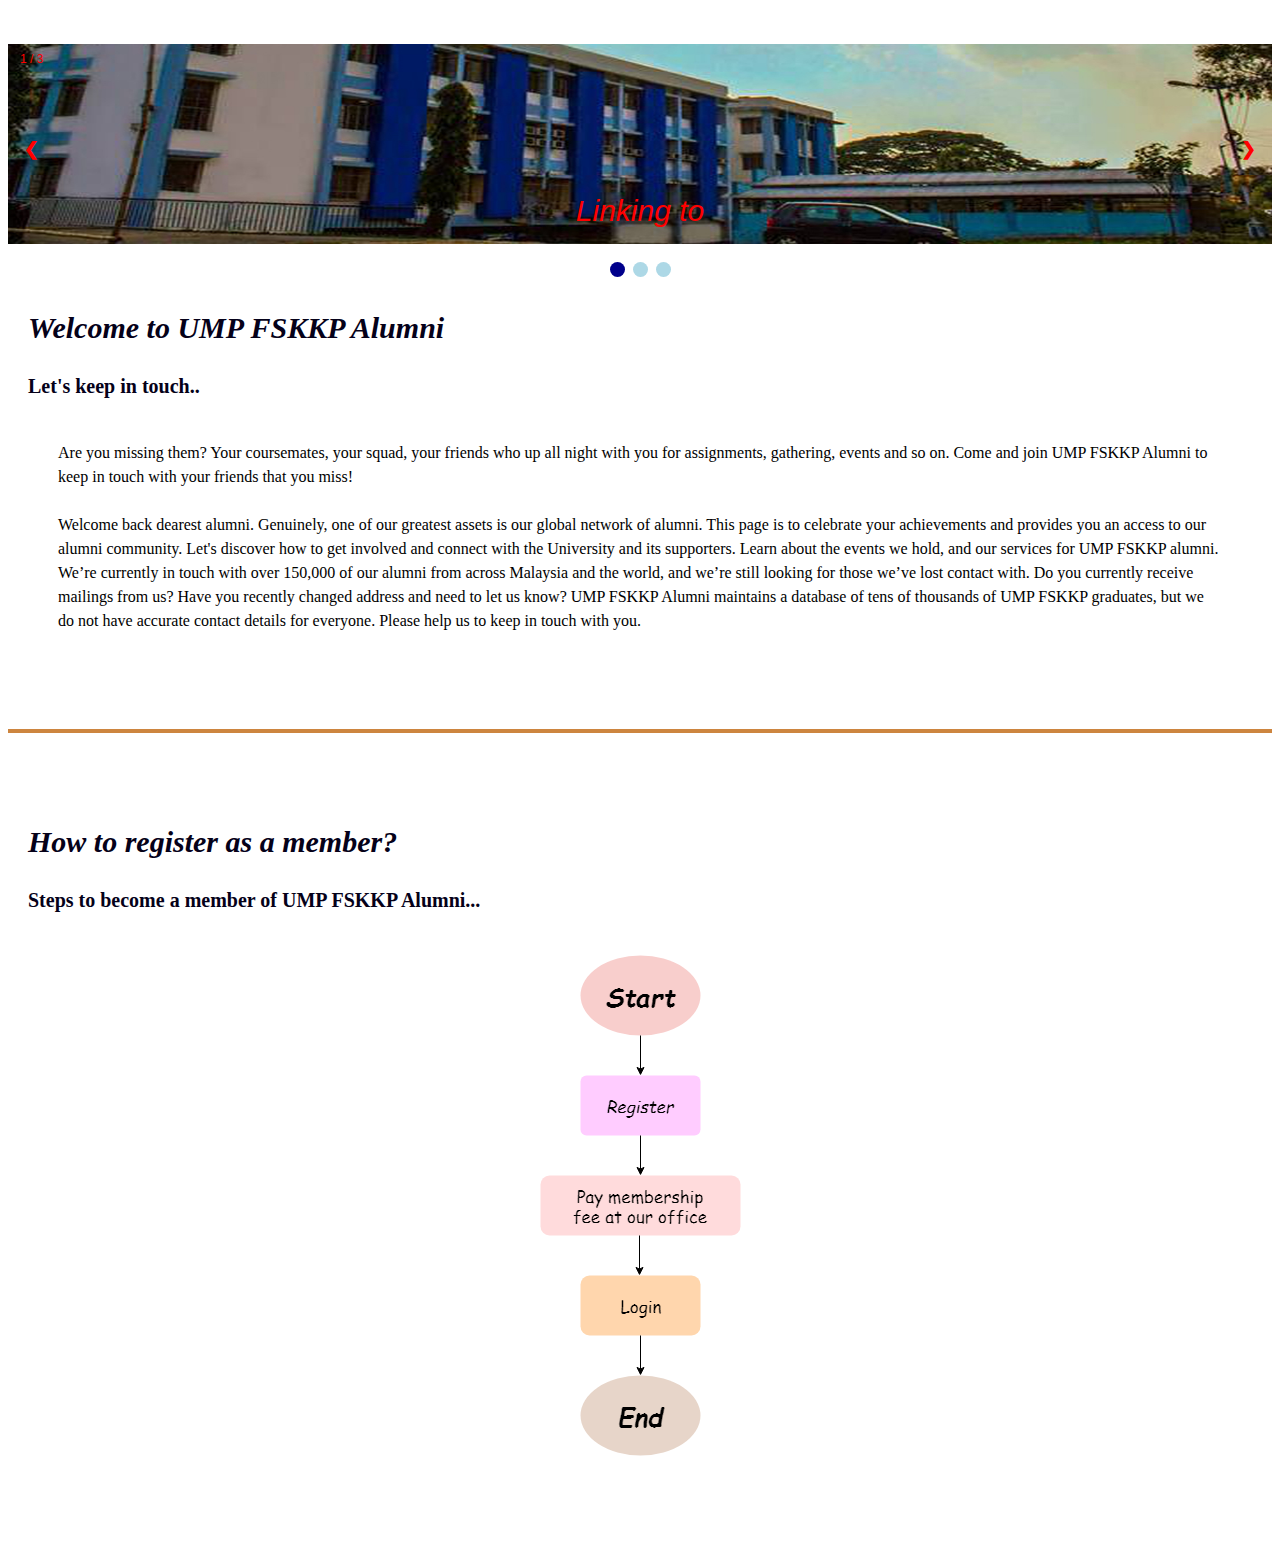
<file: Alumni-Management-System/index.html>
<!DOCTYPE html PUBLIC "-//W3C//DTD XHTML 1.0 Transitional//EN" "http://www.w3.org/TR/xhtml1/DTD/xhtml1-transitional.dtd">
<html xmlns="http://www.w3.org/1999/xhtml">
<head>
<meta http-equiv="Content-Type" content="text/html; charset=utf-8" />
<title>UMP FSKKP Alumni</title>
<link rel="stylesheet" href="css/header_navigationbar.css" />
<link rel="stylesheet" href="css/index.css" />
<?php
include_once"setting/index_navigation.php";
?>   

</head>
<body>
<br><br>
<div id="welcome">

<div class="slideshow-container">
<div class="mySlides fade">
  <div class="numbertext">1 / 3</div>
  <img class="img" src="pictures/UMP.jpg"  width="100%" >
  <div class="text"><i>Linking to</i></div>
</div>

<div class="mySlides fade">
  <div class="numbertext">2 / 3</div>
  <img class="img" src="pictures/friends.jpg" width="100%" >
  <div class="text"><i>Old Friends</i></div>
</div>

<div class="mySlides fade">
  <div class="numbertext">3 / 3</div>
  <img class="img" src="pictures/friends2.jpg"  width="100%" >
  <div class="text"><i>Starts Here...</i></div>
</div>

<a class="prev" onclick="plusSlides(-1)">&#10094;</a>
<a class="next" onclick="plusSlides(1)">&#10095;</a>

</div>
<br>

<div style="text-align:center">
  <span class="dot" onclick="currentSlide(1)"></span> 
  <span class="dot" onclick="currentSlide(2)"></span> 
  <span class="dot" onclick="currentSlide(3)"></span> 
</div>
<script src="javascript/index.js"></script>


<p class="p1">Welcome to UMP FSKKP Alumni</p>
<p class="p2">Let's keep in touch.. <br><br> </p>
<p class="p3">Are you missing them? Your coursemates, your squad, your friends who up all night with you for assignments, gathering, events and so on.
Come and join UMP FSKKP Alumni to keep in touch with your friends that you miss!<br><br> 
Welcome back dearest alumni. Genuinely, one of our greatest assets is our global network of alumni. This page is to celebrate your achievements and provides you an access to our alumni community.
Let's discover how to get involved and connect with the University and its supporters. Learn about the events we hold, and our services for UMP FSKKP alumni.
We’re currently in touch with over 150,000 of our alumni from across Malaysia and the world, and we’re still looking for those we’ve lost contact with. Do you currently receive mailings from us? Have you recently changed address and need to let us know? UMP FSKKP Alumni maintains a database of tens of thousands of UMP FSKKP graduates, but we do not have accurate contact details for everyone. Please help us to keep in touch with you. </p>
<br><br><br>
<br /><hr color="peru" size="4"/>
</div>
<br><br><br>
<div id="howto">
<p class="p1">How to register as a member?</p>
<p class="p2">Steps to become a member of UMP FSKKP Alumni...<br><br></p>
</div>
<p class="img2" align="center"><img src="pictures/AlumniDiagram.png"></p>
<br><br><br><br>
</body>
</html>
</file>
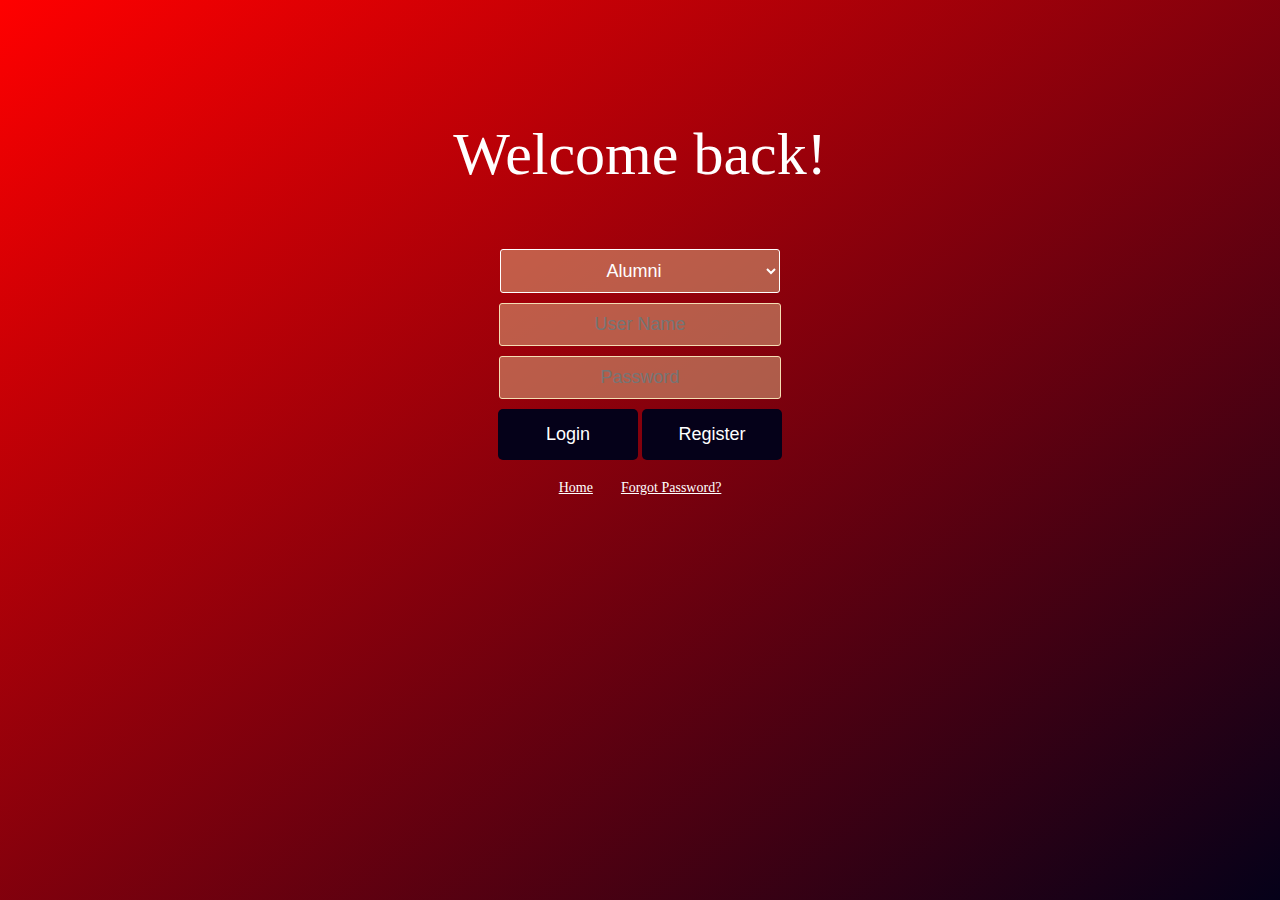
<file: Alumni-Management-System/login.html>
<!DOCTYPE html PUBLIC "-//W3C//DTD XHTML 1.0 Transitional//EN" "http://www.w3.org/TR/xhtml1/DTD/xhtml1-transitional.dtd">
<html xmlns="http://www.w3.org/1999/xhtml">
<head>
<meta http-equiv="Content-Type" content="text/html; charset=utf-8" />
<title>KGEC ALumni Login</title>
</head>

<link rel="stylesheet" href="css/login.css" />
  
<body>
<div class="login_wrapper">
	<div class="login_container">
		<h1>Welcome back!</h1>
		
		<form class="login_form" method="post">
        	<select name="login_usertype" >
            <option value="alumni">Alumni</option>
            <option value="administrator"> Administrator</option>
            </select>
			<input type="text" placeholder="User Name" name="login_userid">
			<input type="password" placeholder="Password" name="login_password">
			<button type="submit" name="login" formaction="login_status.php">Login</button>
            <button type="submit" name="register" formaction="register.html">Register</button>
            <br /><br /><a href="index.php">Home</a> &nbsp;&nbsp;&nbsp;&nbsp;&nbsp;
            <a href="forgot_password.php">Forgot Password?</a>
		</form>
	</div>
</div>
</body>
</html>
</file>
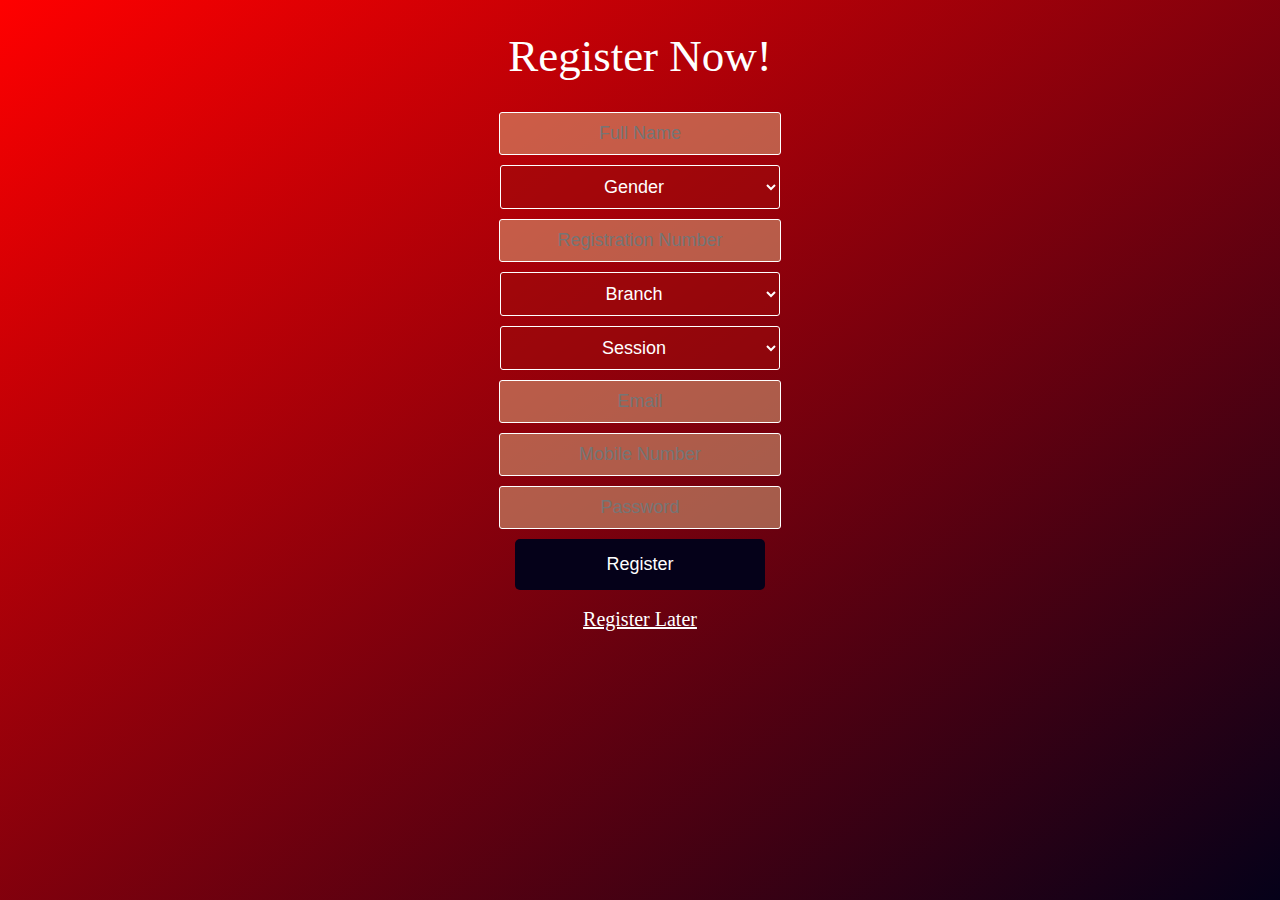
<file: Alumni-Management-System/register.html>
<!DOCTYPE html PUBLIC "-//W3C//DTD XHTML 1.0 Transitional//EN" "http://www.w3.org/TR/xhtml1/DTD/xhtml1-transitional.dtd">
<html xmlns="http://www.w3.org/1999/xhtml">
<head>
<meta http-equiv="Content-Type" content="text/html; charset=utf-8" />
<title>KGEC Alumni Member Register</title>
</head>
<link rel="stylesheet" href="css/register.css" />

<body>
<div class="register_wrapper">
	<div class="register_container">
		<h1>Register Now!</h1>
		
		<form class="register_form" method="post">
			<input type="text" placeholder="Full Name" name="pi_name" required>
			<select id="select" name="pi_gender" required>
				<option>Gender</option>
				<option>Male</option>							
				<option>Female</option>
				<option>Others</option>
			</select>
			<input type="text" placeholder="Registration Number" name="pi_register" required>
			<select id="select" name="pi_branch" required>
				<option>Branch</option>							
				<option>CSE</option>
				<option>ECE</option>
				<option>EE</option>
				<option>AIEI</option>
				<option>FOOD</option>
				<option>MECH</option>
				<option>IT</option>
			</select>
			<select id="select" name="pi_session" required>
				<option>Session</option>							
				<option>2005-2009</option>
				<option>2006-2010</option>
				<option>2007-2011</option>
				<option>2008-2012</option>
				<option>2009-2013</option>
				<option>2010-2014</option>
				<option>2011-2015</option>
				<option>2012-2016</option>
				<option>2013-2017</option>
				<option>2014-2018</option>
				<option>2015-2019</option>
				<option>2016-2020</option>
			</select>
			<input type="email" placeholder="Email" name="pi_email" required>
			<input type="text" placeholder="Mobile Number" name="pi_mobile" id="mobile" maxlength="10" pattern="[0-9]{10}"required>
			<input type="password" placeholder="Password" name="pi_password" required>
            <button type="submit" name="register" formaction="registration_status.php" onclick="check()" >Register</button>
            <br /><br /><a href="index.php">Register Later</a>
		</form>
	</div>
</body>
<script>
	function check(){
	var phoneno=/^\d{10}$/;
	var my=document.getElementById('mobile')
	if(my.value.match(phoneno))
	{
		return true;
	}
	else
	{
		alert ("ENTER VALID MOBILE NUMBER");
		return false;
	}
	}
</script>
</html>
</file>
<file: Alumni-Management-System/css/header_navigationbar.css>
@charset "utf-8";
/* CSS Document */
body
{
	background-color:white;
}
.table
{
	background-color:#050119;
	border:none;
	margin:0;
	width:100%;
}
.ul1
{
	margin:0;
	padding:0;
}
.li_image
{
	background-color:#050119;
	float:left;
	list-style-type:none;
}
.li1
{
	background-color:#050119;
	float:left;
	list-style-type:none;
}
.li1 a
{
	display:block;
	padding:20px 20px;
	text-decoration:none;
    text-align:center;
}
.li1 a:hover
{
    background-color: red;
}
.li2
{
	background-color:#050119;
	float:right;
	list-style-type:none;
}
.li2 a
{
	display:block;
	padding:20px 20px;
	text-decoration:none;
    text-align:center;
}
.li2 a:hover
{
    background-color: red;
}
.active
{
    background-color: darkblue;
}
.span1
{
	color:lightblue;	
}
.span2
{
	color:lightblue;	
}
.dropdown 
{
    position: relative;
    display:inline-block;
}
.dropdown-content 
{
    display: none;
    position: absolute;
    background-color: lightblue;
    min-width: 160px;
    box-shadow: 0px 8px 16px 0px rgba(0,0,0,0.2);
    z-index: 1;
	list-style-type:none;
}
.dropdown-content a 
{
    color: black;
    padding: 12px 16px;
    text-decoration: none;
    display: block;
}
.dropdown-content a:hover 
{
	background-color:red;
}

.dropdown:hover .dropdown-content 
{
    display:inline-block;
}
</file>
<file: Alumni-Management-System/css/index.css>
@charset "utf-8";
/* CSS Document */

.p1
{
	color:#050119;
	padding-left:20px;
	font-size:30px;
	font-style:oblique;
	font-weight:bolder;
	font-family:"Palatino Linotype", "Book Antiqua", Palatino, serif;
}
.p2
{
	color:#050119;
	padding-left:20px;
	padding-right:50px;
	font-size:20px;
	font-weight:bold;
	font-family:Georgia, "Times New Roman", Times, serif;
}
.p3
{
	padding-left:50px;
	padding-right:50px;
	font-size:16px;
	font-family:Georgia, "Times New Roman", Times, serif;
	line-height:1.5;
}

.ul_2
{
	margin-left:50px;
	padding-left:20px;
	font-size:10px;
	font-family:Georgia, "Times New Roman", Times, serif;
}

#index_totop
{
	display: none;
  	position: fixed;
  	bottom: 20px;
  	right: 30px;
  	z-index: 99;
  	border: none;
  	outline: none;
  	background-color:rgb(255, 136, 136);
	padding:10px;
  	border-radius: 4px;
}
#index_totop:hover
{
	background-color:red;
}

.mySlides {display: none}
.img {vertical-align: middle; width:100%; height: 200px}
/* Slideshow container */
.slideshow-container {
  max-width: 1500px;
  position: relative;
  margin: auto;
}
/* Next & previous buttons */
.prev, .next {
  cursor: pointer;
  position: absolute;
  top: 50%;
  width: auto;
  padding: 16px;
  margin-top: -22px;
  color: red;
  font-weight: bold;
  font-size: 18px;
  transition: 0.6s ease;
  border-radius: 0 3px 3px 0;
}

/* Position the "next button" to the right */
.next {
  right: 0;
  border-radius: 3px 0 0 3px;
}

/* On hover, add a black background color with a little bit see-through */
.prev:hover, .next:hover {
  background-color: rgba(0,0,0,0.8);
}

/* Caption text */
.text {
  color: red;
  font-size: 30px;
  padding: 8px 12px;
  position: absolute;
  bottom: 8px;
  width: 100%;
  text-align: center;
  font-family: Arial Verdana, sans-serif; 
  margin:0;
  box-sizing: border-box;
}

/* Number text (1/3 etc) */
.numbertext {
  color: red;
  font-size: 12px;
  padding: 8px 12px;
  position: absolute;
  top: 0;
  font-family: Verdana, sans-serif; 
  margin:0
}

/* The dots/bullets/indicators */
.dot {
  cursor: pointer;
  height: 15px;
  width: 15px;
  margin: 0 2px;
  background-color:lightblue;
  border-radius: 50%;
  display: inline-block;
  transition: background-color lightblue ease;
}

.active, .dot:hover {
  background-color: darkblue;
}


/* Fading animation */
.fade {
  -webkit-animation-name: fade;
  -webkit-animation-duration: 1.5s;
  animation-name: fade;
  animation-duration: 1.5s;
}

@-webkit-keyframes fade {
  from {opacity: .4} 
  to {opacity: 1}
}

@keyframes fade {
  from {opacity: .4} 
  to {opacity: 1}
}

/* On smaller screens, decrease text size */
@media only screen and (max-width: 300px) {
  .prev, .next,.text {font-size: 11px}
}

.img2 { text-align: center;}
</file>
<file: Alumni-Management-System/css/login.css>
@charset "utf-8";
/* CSS Document */

body
{
	box-sizing: border-box;
	color:white;
	margin: 0;
	padding: 0;
}
.login_wrapper 
{
  background: linear-gradient(to bottom right, red 0%, #050119 100%);
  position: absolute;
  width: 100%;
  height: 100%;
  overflow: hidden;
}
.login_container 
{
  max-width: 600px;
  margin: 0 auto;
  padding: 80px 0;
  height: 400px;
  text-align: center;
}
.login_container h1 
{
  font-size: 60px;
  transition:1s;
  font-weight: 200;
}
.login_form 
{
  padding: 20px 0;
  position: relative;
  z-index: 2;
}
.login_form select
{
	outline: 0;
  	border: 1px solid white;
  	background:rgb(222, 184, 135, 0.5);
  	width: 280px;
  	border-radius: 3px;
  	padding: 10px 15px;
  	margin: 0 auto 10px auto;
  	display: block;
  	text-align: center;
  	font-size: 18px;
  	color: white;
  	font-weight: 300;
}
.login_form select:hover
{
	background-color:white;
	color:#050119;
}
.login_form input 
{
  outline: 0;
  border: 1px solid wheat;
  background:rgb(222, 184, 135, 0.5);
  width: 250px;
  border-radius: 3px;
  padding: 10px 15px;
  margin: 0 auto 10px auto;
  display: block;
  text-align: center;
  font-size: 18px;
  color: #050119;
  font-weight: 300;
}
.login_form input:hover 
{
  background-color:white;
}
.login_form button 
{
  outline: 0;
  background-color:#050119;
  border:none;
  padding: 15px 5px;
  color:white;
  border-radius: 5px;
  width: 140px;
  font-size: 18px;
}
.login_form button:hover 
{
  background-color:red;
}
.login_form a
{
	color:white; 
	font-size:14px;
}
.login_form a:hover
{
	font-size:26px;
}
</file>
<file: Alumni-Management-System/css/register.css>
@charset "utf-8";
/* CSS Document */

body
{
	box-sizing: border-box;
	color:white;
	margin: 0;
	padding: 0;
}
.register_wrapper 
{
  background: linear-gradient(to bottom right, red 0%, #050119 100%);
  position: absolute;
  width: 100%;
  height: 100%;
  overflow: hidden;
}
.register_container 
{
  max-width: 500px;
  margin:  0 auto;
  text-align: center;
}
.register_container h1 
{
  font-size: 45px;
  transition:1s;
  font-weight: 500;
}
.register_form 
{
  padding: 0px 0;
  position: relative;
  z-index: 2;
}
.register_form select
{
	outline: 0;
  	border: 1px solid white;
  	background:rgba(156, 12, 12, 0.5);
  	width: 280px;
  	border-radius: 3px;
  	padding: 10px 15px;
  	margin: 0 auto 10px auto;
  	display: block;
  	text-align: center;
  	font-size: 18px;
  	color: white;
  	font-weight: 300;
}
.register_form select:hover
{
	background-color:white;
	color:#050119;
}
.register_form input 
{
  outline: 0;
  border: 1px solid white;
  background:rgb(222, 184, 135, 0.5);
  width: 250px;
  border-radius: 3px;
  padding: 10px 15px;
  margin: 0 auto 10px auto;
  display: block;
  text-align: center;
  font-size: 18px;
  color: #050119;
  font-weight: 300;
}
.register_form input:hover 
{
  background-color:white;
}
.register_form button 
{
  outline: 0;
  background-color:#050119;
  border:none;
  padding: 15px 5px;
  color:white;
  border-radius: 5px;
  width: 250px;
  font-size: 18px;
}
.register_form button:hover 
{
  background-color:red;
}
.register_form a
{
	color:white; 
	font-size:20px;
}
.register_form a:hover
{
	font-size:26px;
}
</file>
